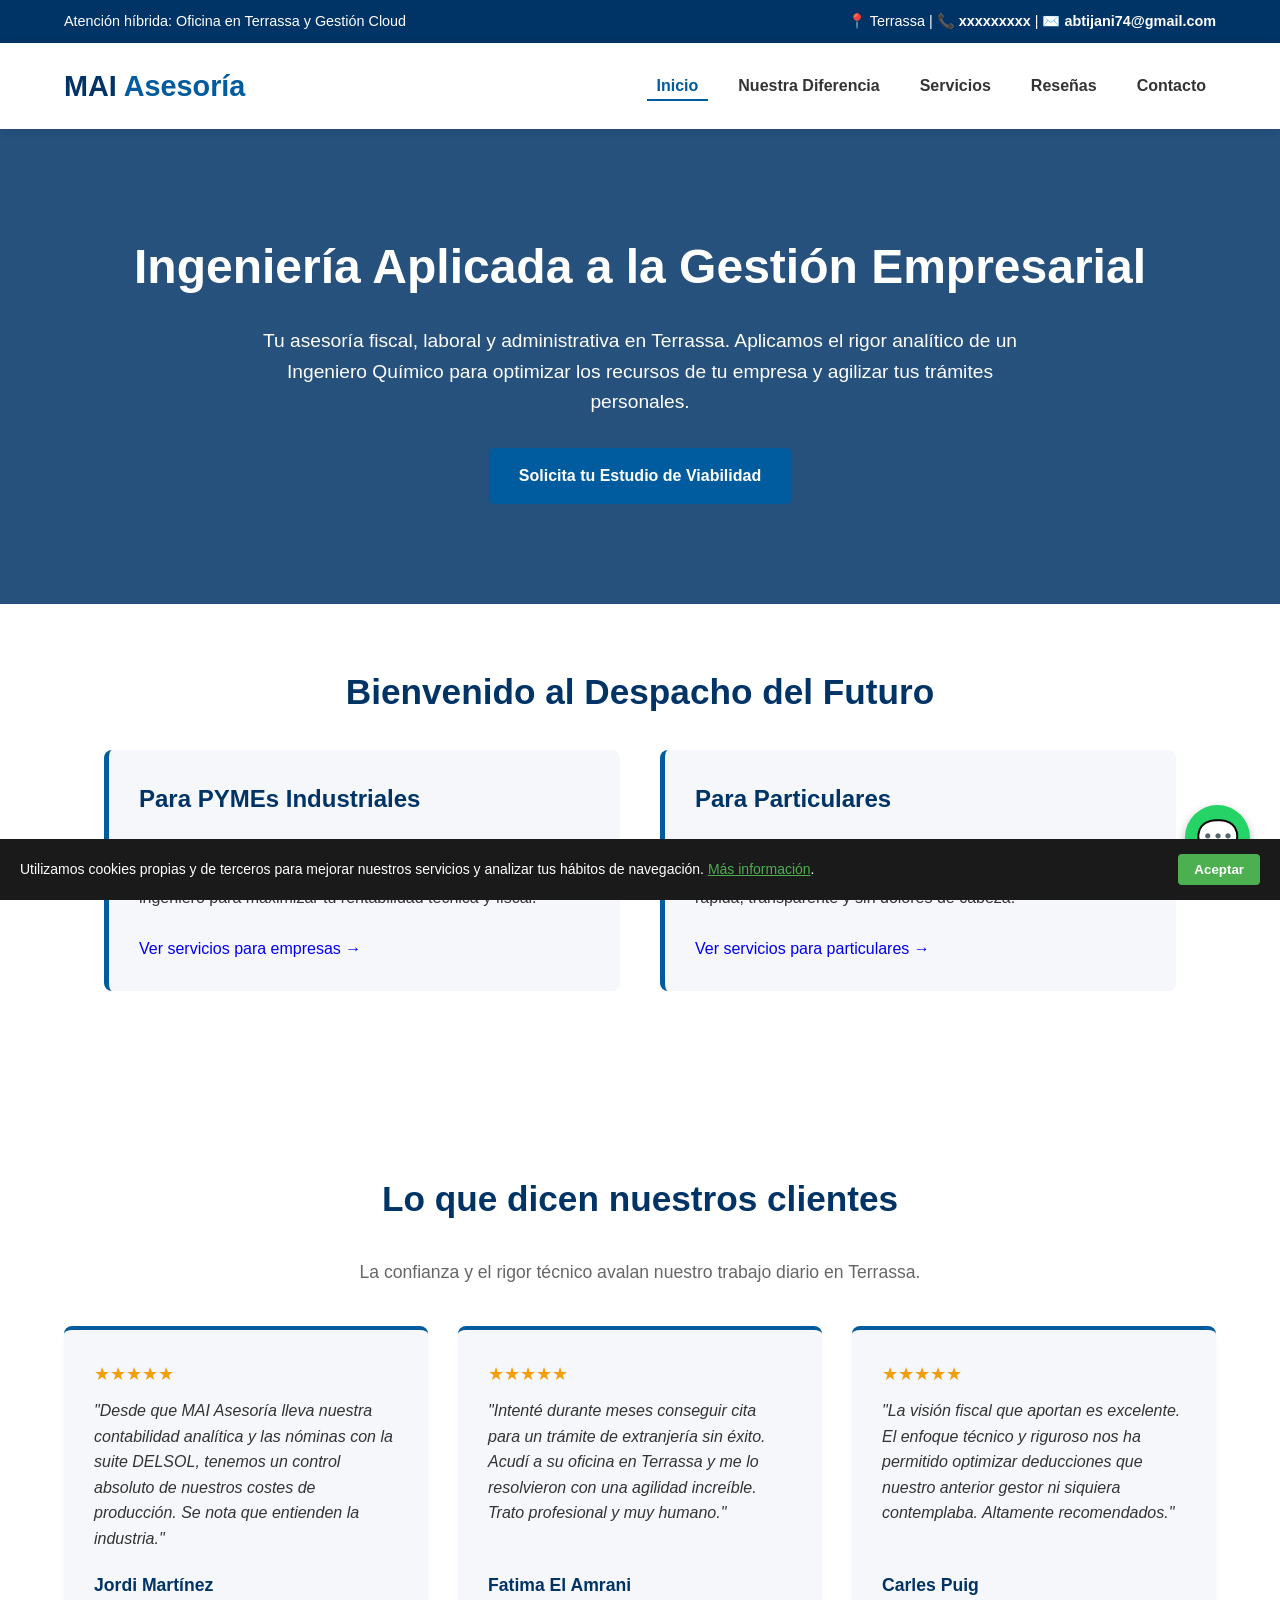
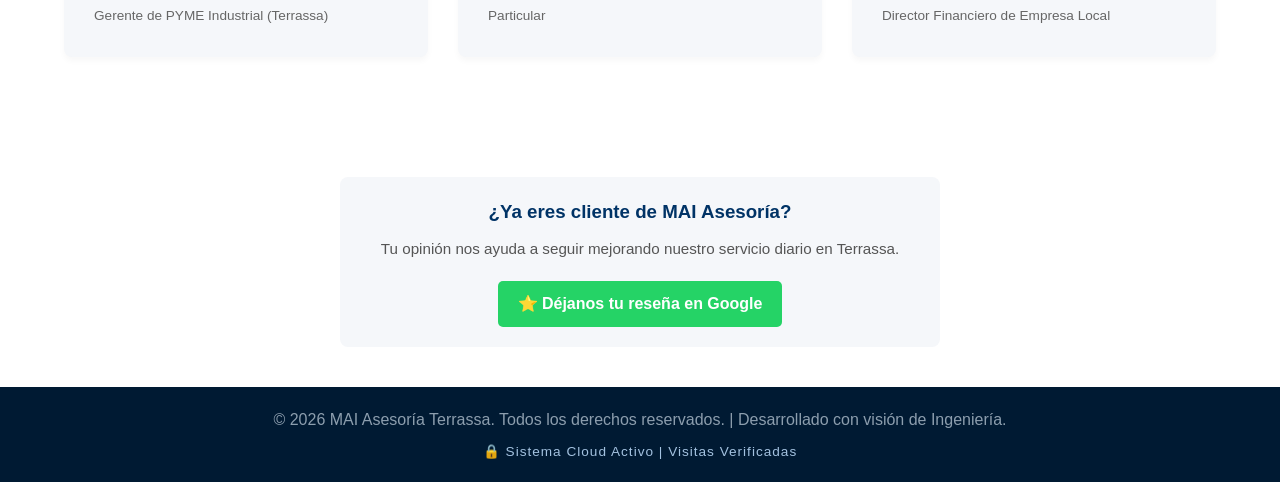
<file: index.html>
<!DOCTYPE html>
<html lang="es">
<!DOCTYPE html>
<html lang="es-ES">
<head>
<!-- Google tag (gtag.js) -->
<script async src="https://www.googletagmanager.com/gtag/js?id=G-7ZRZFGEGE7"></script>
<script>
  window.dataLayer = window.dataLayer || [];
  function gtag(){dataLayer.push(arguments);}
  gtag('js', new Date());

  gtag('config', 'G-7ZRZFGEGE7');
</script>
    <meta charset="UTF-8">
    <meta name="viewport" content="width=device-width, initial-scale=1.0">
    <meta name="robots" content="index, follow, max-image-preview:large, max-snippet:-1, max-video-preview:-1">
    
    <!-- Título y SEO Local para Terrassa -->
    <title>MAI Asesoría | Gestoría de Autónomos y Empresas en Terrassa</title>
    <meta name="description" content="➤ Asesoría y Gestoría en Terrassa especialistas en Fiscal, Laboral y Contable para autónomos y pymes. Servicio online y presencial de máxima confianza.">
    
    <!-- Open Graph para Redes Sociales (Facebook, LinkedIn, WhatsApp) -->
    <meta property="og:locale" content="es_ES">
    <meta property="og:type" content="website">
    <meta property="og:title" content="MAI Asesoría | Gestoría de Autónomos y Empresas en Terrassa">
    <meta property="og:description" content="➤ Asesoría y Gestoría en Terrassa especialistas en Fiscal, Laboral y Contable para autónomos y pymes.">
    <meta property="og:url" content="https://www.tuasesoriaenterrassa.com/">
    <meta property="og:site_name" content="MAI Asesoría">
    
    <!-- Tipografía Profesional Optimizada (Montserrat) -->
    <link rel="preconnect" href="https://fonts.googleapis.com">
    <link rel="preconnect" href="https://fonts.gstatic.com" crossorigin>
    <link href="https://fonts.googleapis.com/css2?family=Montserrat:wght@400;500;600;700&display=swap" rel="stylesheet">
    
    <!-- Tu archivo de estilos -->
    <link rel="stylesheet" href="style.css">

    <!-- Google Analytics (GA4) -->
    <script async src="https://www.googletagmanager.com/gtag/js?id=G-7ZRZFGEGE7"></script>
    <script>
      window.dataLayer = window.dataLayer || [];
      function gtag(){dataLayer.push(arguments);}
      gtag('js', new Date());
      gtag('config', 'G-7ZRZFGEGE7');
    </script>
<style>
.btn-resena-google {
    display: inline-block;
    background-color: #22c55e !important;
    color: #ffffff !important;
    padding: 14px 28px !important;
    font-size: 16px !important;
    font-weight: 600 !important;
    text-decoration: none !important;
    border-radius: 8px !important;
    text-align: center !important;
    box-shadow: 0 4px 12px rgba(34, 197, 94, 0.25) !important;
    font-family: 'Montserrat', sans-serif !important;
}
.btn-resena-google:hover {
    background-color: #16a34a !important;
}
</style>
</head>
<body>
   <!-- Aviso de Cookies -->
<div id="cookie-banner" style="position: fixed; bottom: 0; left: 0; width: 100%; background: #1a1a1a; color: #fff; padding: 15px 20px; display: flex; justify-content: space-between; align-items: center; z-index: 9999; font-family: 'Montserrat', sans-serif; font-size: 14px;">
    <span>Utilizamos cookies propias y de terceros para mejorar nuestros servicios y analizar tus hábitos de navegación. <a href="politica-privacidad.html" style="color: #4CAF50; text-decoration: underline;">Más información</a>.</span>
    <button onclick="aceptarCookies()" style="background: #4CAF50; color: white; border: none; padding: 8px 16px; cursor: pointer; border-radius: 4px; font-weight: 600;">Aceptar</button>
</div>

<script>
    function aceptarCookies() {
        document.getElementById('cookie-banner').style.display = 'none';
        localStorage.setItem('cookiesAceptadas', 'true');
    }
    if(localStorage.getItem('cookiesAceptadas') === 'true') {
        document.getElementById('cookie-banner').style.display = 'none';
    }
</script>
</body>
</html>
<body>
    <div class="top-bar">
        <div>Atención híbrida: Oficina en Terrassa y Gestión Cloud</div>
        <div>📍 Terrassa | 📞 <a href="tel:xxxxxxxxx">xxxxxxxxx</a> | ✉️ <a href="mailto:abtijani74@gmail.com">abtijani74@gmail.com
</a></div>
    </div>
    <header>
        <div class="logo">MAI <span>Asesoría</span></div>
        <nav>
            <ul>
                <li><a href="index.html" class="active">Inicio</a></li>
                <li><a href="diferencia.html">Nuestra Diferencia</a></li>
                <li><a href="servicios.html">Servicios</a></li>
		<li><a href="resena.html">Reseñas</a></li>
                <li><a href="contacto.html">Contacto</a></li>
            </ul>
        </nav>
    </header>
    <section class="hero">
        <h1>Ingeniería Aplicada a la Gestión Empresarial</h1>
        <p>Tu asesoría fiscal, laboral y administrativa en Terrassa. Aplicamos el rigor analítico de un Ingeniero Químico para optimizar los recursos de tu empresa y agilizar tus trámites personales.</p>
        <a href="contacto.html" class="btn">Solicita tu Estudio de Viabilidad</a>
    </section>

    <section class="section-container">
        <h2 class="title">Bienvenido al Despacho del Futuro</h2>
        <div class="grid-2">
            <div class="box">
                <h3>Para PYMEs Industriales</h3>
                <p>No somos "picadores de datos". Analizamos tus escandallos, tus costes de producción y tus balances con visión de ingeniero para maximizar tu rentabilidad técnica y fiscal.</p>
                <br><a href="servicios.html">Ver servicios para empresas &rarr;</a>
            </div>
            <div class="box">
                <h3>Para Particulares</h3>
                <p>Desbloqueamos la burocracia. Citas previas imposibles, trámites de extranjería, DGT y Renta, gestionados de forma rápida, transparente y sin dolores de cabeza.</p>
                <br><a href="servicios.html">Ver servicios para particulares &rarr;</a>
            </div>
        </div>
    </section>
<!-- SECCIÓN DE RESEÑAS DE CLIENTES -->
    <section class="testimonials">
        <h2 class="title">Lo que dicen nuestros clientes</h2>
        <p style="color: #666; margin-bottom: 40px; font-size: 1.1rem;">La confianza y el rigor técnico avalan nuestro trabajo diario en Terrassa.</p>
        
        <div class="testimonials-grid">
            <!-- Testimonio 1 (B2B - PYME Industrial) -->
            <div class="testimonial-card">
                <div>
                    <div class="stars">★★★★★</div>
                    <p>"Desde que MAI Asesoría lleva nuestra contabilidad analítica y las nóminas con la suite DELSOL, tenemos un control absoluto de nuestros costes de producción. Se nota que entienden la industria."</p>
                </div>
                <div class="client-info">
                    <h4>Jordi Martínez</h4>
                    <span>Gerente de PYME Industrial (Terrassa)</span>
                </div>
            </div>

            <!-- Testimonio 2 (B2C - Particular) -->
            <div class="testimonial-card">
                <div>
                    <div class="stars">★★★★★</div>
                    <p>"Intenté durante meses conseguir cita para un trámite de extranjería sin éxito. Acudí a su oficina en Terrassa y me lo resolvieron con una agilidad increíble. Trato profesional y muy humano."</p>
                </div>
                <div class="client-info">
                    <h4>Fatima El Amrani</h4>
                    <span>Particular</span>
                </div>
            </div>

            <!-- Testimonio 3 (B2B - Fiscalidad) -->
            <div class="testimonial-card">
                <div>
                    <div class="stars">★★★★★</div>
                    <p>"La visión fiscal que aportan es excelente. El enfoque técnico y riguroso nos ha permitido optimizar deducciones que nuestro anterior gestor ni siquiera contemplaba. Altamente recomendados."</p>
                </div>
                <div class="client-info">
                    <h4>Carles Puig</h4>
                    <span>Director Financiero de Empresa Local</span>
                </div>
            </div>
        </div>
    </section>
<!-- SECCIÓN PARA DEJAR RESEÑA -->
    <div style="text-align: center; margin-top: 40px; padding: 20px; background-color: var(--secondary); border-radius: 8px; max-width: 600px; margin-left: auto; margin-right: auto;">
        <h3 style="color: var(--primary); margin-bottom: 10px;">¿Ya eres cliente de MAI Asesoría?</h3>
        <p style="margin-bottom: 20px; font-size: 0.95rem; color: #555;">Tu opinión nos ayuda a seguir mejorando nuestro servicio diario en Terrassa.</p>
        <a href="https://g.page/r/TU_ENLACE_DE_GOOGLE_MY_BUSINESS/review" target="_blank" class="btn" style="background-color: #25d366; padding: 10px 20px; font-size: 1rem;">
            ⭐ Déjanos tu reseña en Google
        </a>
    </div>

    <footer>
        <p>&copy; 2026 MAI Asesoría Terrassa. Todos los derechos reservados. | Desarrollado con visión de Ingeniería.</p>
        <div style="margin-top: 8px; font-size: 0.85rem; color: #a3c2e0; letter-spacing: 1px;">
            <span>🔒 Sistema Cloud Activo</span> | <span>Visitas Verificadas</span>
        </div>
    </footer>
<!-- BOTÓN FLOTANTE WHATSAPP -->
<a href="https://wa.me/34xxxxxxxxx?text=Hola%20MAI%20Asesoría,%20estoy%20interesado/a%20en%20vuestros%20servicios." class="whatsapp-float" target="_blank" title="Escríbenos por WhatsApp">
    💬
</a>
</body>
</html>
</file>
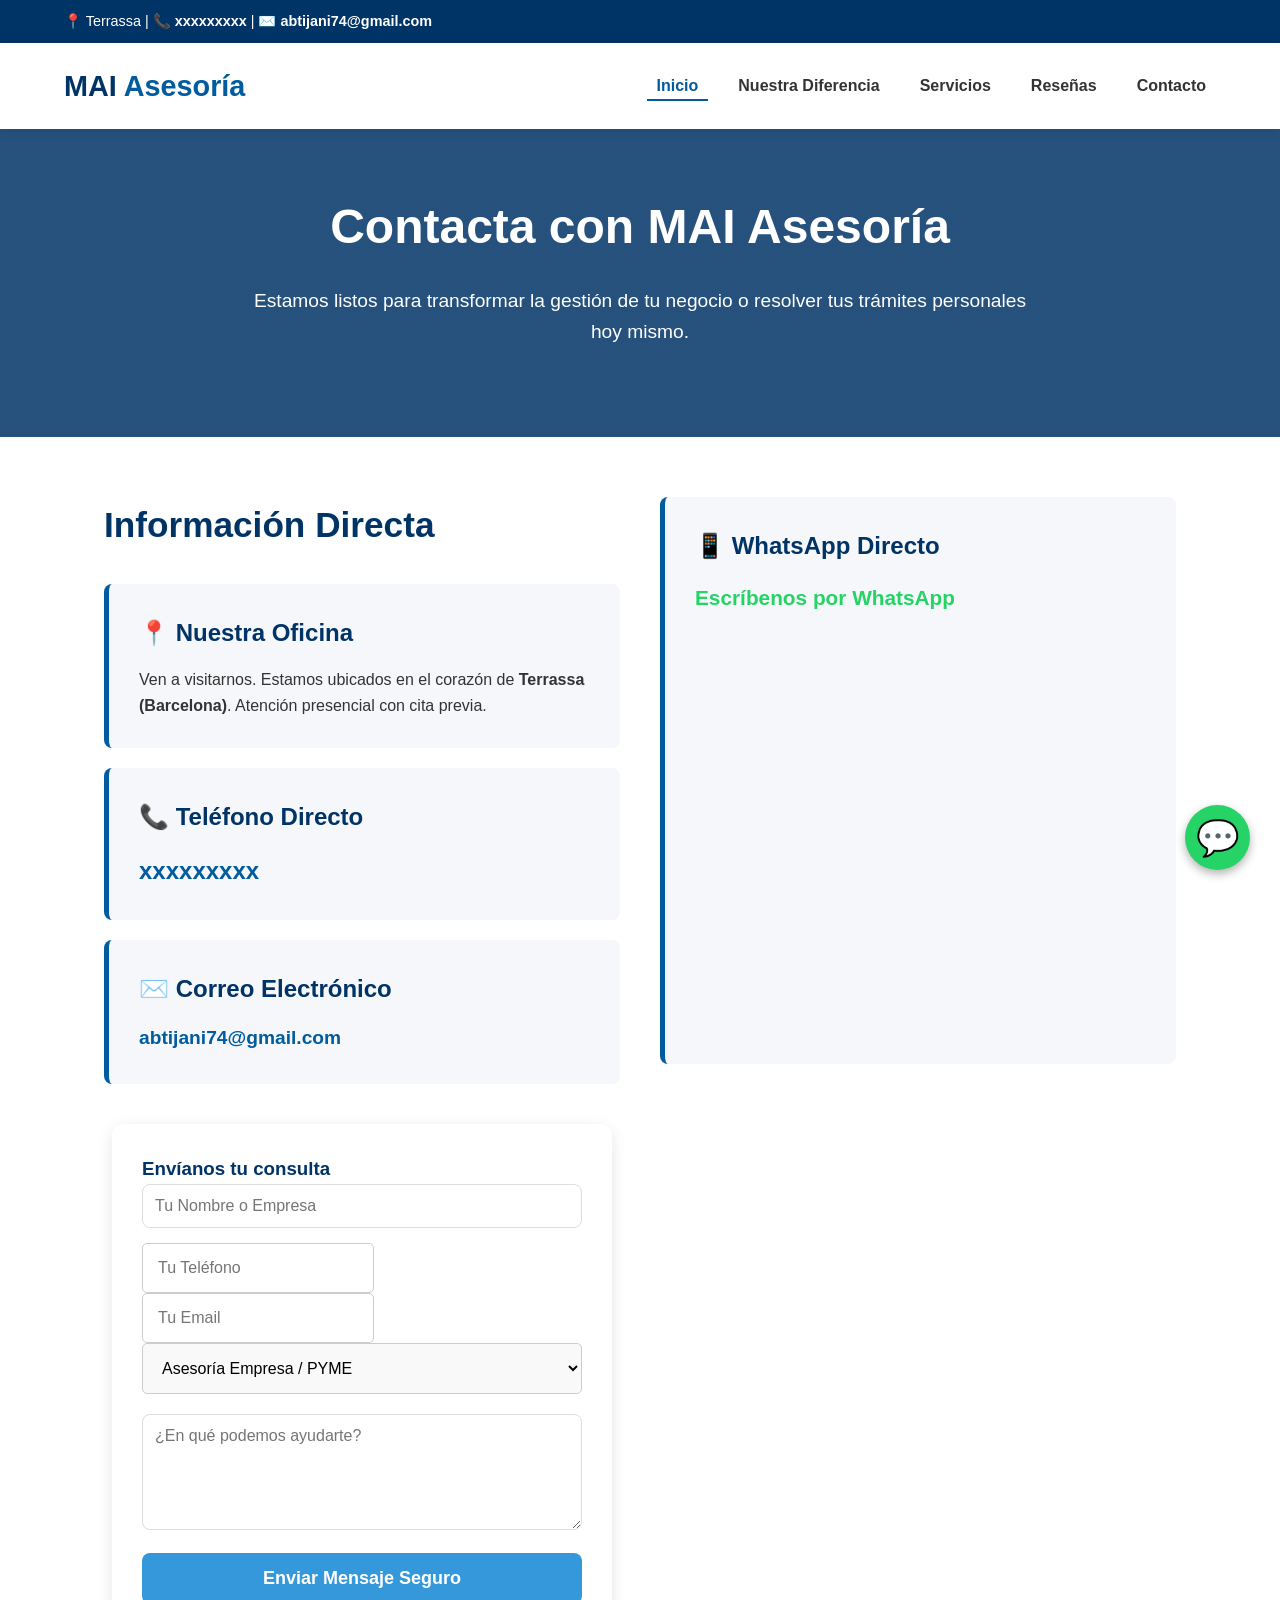
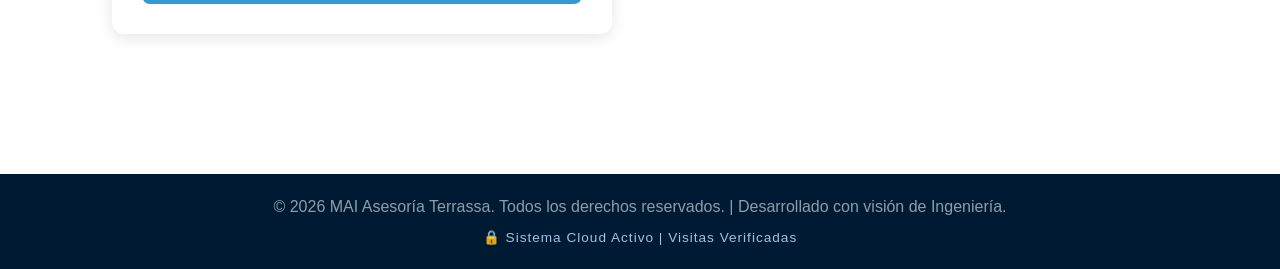
<file: contacto.html>
<!DOCTYPE html>
<html lang="es">
<head>
    <meta charset="UTF-8">
    <title>Contacto | MAI Asesoría Terrassa</title>
    <link rel="stylesheet" href="style.css">
</head>
<body>
    <div class="top-bar">
        <div>📍 Terrassa | 📞 <a href="tel:xxxxxxxxx">xxxxxxxxx</a> | ✉️ <a href="mailto:abtijani74@gmail.com">abtijani74@gmail.com</a></div>
    </div>
     <header>
        <div class="logo">MAI <span>Asesoría</span></div>
        <nav>
            <ul>
                <li><a href="index.html" class="active">Inicio</a></li>
                <li><a href="diferencia.html">Nuestra Diferencia</a></li>
                <li><a href="servicios.html">Servicios</a></li>
		<li><a href="resena.html">Reseñas</a></li>
                <li><a href="contacto.html">Contacto</a></li>
            </ul>
        </nav>
    </header>

    <section class="hero hero-small">
        <h1>Contacta con MAI Asesoría</h1>
        <p>Estamos listos para transformar la gestión de tu negocio o resolver tus trámites personales hoy mismo.</p>
    </section>

    <section class="section-container">
        <div class="grid-2">
            <!-- Datos e Info -->
            <div>
                <h2 class="title" style="text-align: left;">Información Directa</h2>
                <div class="box" style="margin-bottom: 20px;">
                    <h3>📍 Nuestra Oficina</h3>
                    <p>Ven a visitarnos. Estamos ubicados en el corazón de <strong>Terrassa (Barcelona)</strong>. Atención presencial con cita previa.</p>
                </div>
                <div class="box" style="margin-bottom: 20px;">
                    <h3>📞 Teléfono Directo</h3>
                    <p><a href="tel:xxxxxxxxx" style="font-size: 1.5rem; font-weight: bold; color: var(--accent);">xxxxxxxxx</a></p>
                </div>
                <div class="box">
                    <h3>✉️ Correo Electrónico</h3>
                    <p><a href="mailto:abtijani74@gmail.com" style="font-size: 1.2rem; font-weight: bold; color: var(--accent);">abtijani74@gmail.com</a></p>
                </div>
            </div>
		<div class="box" style="margin-bottom: 20px;">
    		    <h3>📱 WhatsApp Directo</h3>
    		    <p><a href="https://wa.me/34xxxxxxxxx?text=Hola%20MAI%20Asesoría,%20me%20gustaría%20consultar..." target="_blank" style="font-size: 1.3rem; font-weight: bold; color: #25d366;">Escríbenos por WhatsApp</a></p>
		</div>

            <!-- Formulario Web -->
            <div>
                <form action="https://formspree.io/f/mjgnnyob" method="POST">
                    <h3 style="color: var(--primary);">Envíanos tu consulta</h3>
                    <input type="text" name="nombre" placeholder="Tu Nombre o Empresa" required>
                    <input
    type="tel"
    name="telefono"
    placeholder="Tu Teléfono"
    required
    style="height: 50px; padding: 0 15px; font-size: 1rem; border: 1px solid #ccc; border-radius: 5px;">

<input
    type="email"
    name="email"
    placeholder="Tu Email"
    required
    style="height: 50px; padding: 0 15px; font-size: 1rem; border: 1px solid #ccc; border-radius: 5px;">
                    <select name="servicio" style="padding: 15px; border-radius: 5px; border: 1px solid #ccc; font-size: 1rem;">
                        <option value="b2b">Asesoría Empresa / PYME</option>
                        <option value="renta">Declaración de la Renta</option>
                        <option value="extranjeria">Trámites de Extranjería</option>
                        <option value="dgt">Gestiones DGT</option>
                        <option value="otros">Otras consultas</option>
                    </select>
                    <textarea name="mensaje" rows="5" placeholder="¿En qué podemos ayudarte?" required></textarea>
                    <button type="submit" class="btn">Enviar Mensaje Seguro</button>
                </form>
            </div>
        </div>
    </section>

   <footer>
        <p>&copy; 2026 MAI Asesoría Terrassa. Todos los derechos reservados. | Desarrollado con visión de Ingeniería.</p>
        <div style="margin-top: 8px; font-size: 0.85rem; color: #a3c2e0; letter-spacing: 1px;">
            <span>🔒 Sistema Cloud Activo</span> | <span>Visitas Verificadas</span>
        </div>
    </footer>
<!-- BOTÓN FLOTANTE WHATSAPP -->
<a href="https://wa.me/34xxxxxxxxx?text=Hola%20MAI%20Asesoría,%20estoy%20interesado/a%20en%20vuestros%20servicios." class="whatsapp-float" target="_blank" title="Escríbenos por WhatsApp">
    💬
</a>
</body>
</html>
</file>
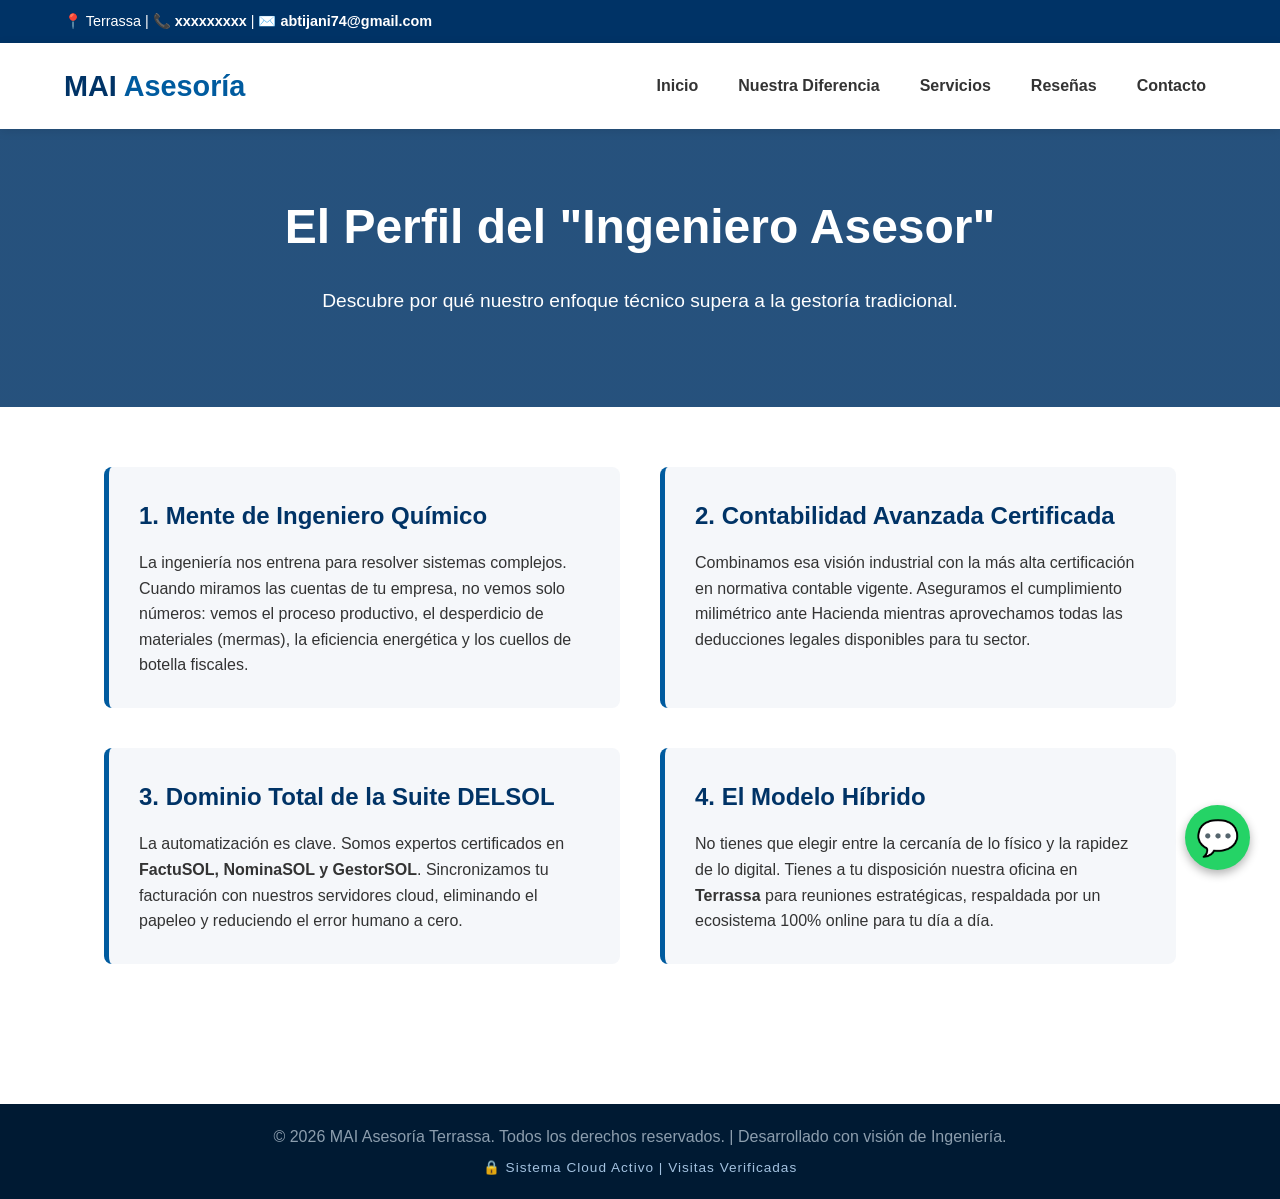
<file: diferencia.html>
<!DOCTYPE html>
<html lang="es">
<head>
    <meta charset="UTF-8">
    <title>Nuestra Diferencia | MAI Asesoría</title>
    <link rel="stylesheet" href="style.css">
</head>
<body>
    <div class="top-bar">
        <div>📍 Terrassa | 📞 <a href="tel:xxxxxxxxx">xxxxxxxxx</a> | ✉️ <a href="mailto:abtijani74@gmail.com">abtijani74@gmail.com</a></div>
    </div>
   <header>
        <div class="logo">MAI <span>Asesoría</span></div>
        <nav>
            <ul>
                <li><a href="index.html">Inicio</a></li>
                <li><a href="diferencia.html">Nuestra Diferencia</a></li>
                <li><a href="servicios.html">Servicios</a></li>
                <!-- 🌟 PONES ESTA LÍNEA AQUÍ EXACTAMENTE: -->
                <li><a href="resena.html">Reseñas</a></li>
                <li><a href="contacto.html">Contacto</a></li>
            </ul>
        </nav>
    </header>

    <section class="hero hero-small">
        <h1>El Perfil del "Ingeniero Asesor"</h1>
        <p>Descubre por qué nuestro enfoque técnico supera a la gestoría tradicional.</p>
    </section>

    <section class="section-container">
        <div class="grid-2">
            <div class="box">
                <h3>1. Mente de Ingeniero Químico</h3>
                <p>La ingeniería nos entrena para resolver sistemas complejos. Cuando miramos las cuentas de tu empresa, no vemos solo números: vemos el proceso productivo, el desperdicio de materiales (mermas), la eficiencia energética y los cuellos de botella fiscales.</p>
            </div>
            <div class="box">
                <h3>2. Contabilidad Avanzada Certificada</h3>
                <p>Combinamos esa visión industrial con la más alta certificación en normativa contable vigente. Aseguramos el cumplimiento milimétrico ante Hacienda mientras aprovechamos todas las deducciones legales disponibles para tu sector.</p>
            </div>
            <div class="box">
                <h3>3. Dominio Total de la Suite DELSOL</h3>
                <p>La automatización es clave. Somos expertos certificados en <strong>FactuSOL, NominaSOL y GestorSOL</strong>. Sincronizamos tu facturación con nuestros servidores cloud, eliminando el papeleo y reduciendo el error humano a cero.</p>
            </div>
            <div class="box">
                <h3>4. El Modelo Híbrido</h3>
                <p>No tienes que elegir entre la cercanía de lo físico y la rapidez de lo digital. Tienes a tu disposición nuestra oficina en <strong>Terrassa</strong> para reuniones estratégicas, respaldada por un ecosistema 100% online para tu día a día.</p>
            </div>
        </div>
    </section>

   <footer>
        <p>&copy; 2026 MAI Asesoría Terrassa. Todos los derechos reservados. | Desarrollado con visión de Ingeniería.</p>
        <div style="margin-top: 8px; font-size: 0.85rem; color: #a3c2e0; letter-spacing: 1px;">
            <span>🔒 Sistema Cloud Activo</span> | <span>Visitas Verificadas</span>
        </div>
    </footer>
<!-- BOTÓN FLOTANTE WHATSAPP -->
<a href="https://wa.me/34xxxxxxxxx?text=Hola%20MAI%20Asesoría,%20estoy%20interesado/a%20en%20vuestros%20servicios." class="whatsapp-float" target="_blank" title="Escríbenos por WhatsApp">
    💬
</a>
</body>
</html>
</file>
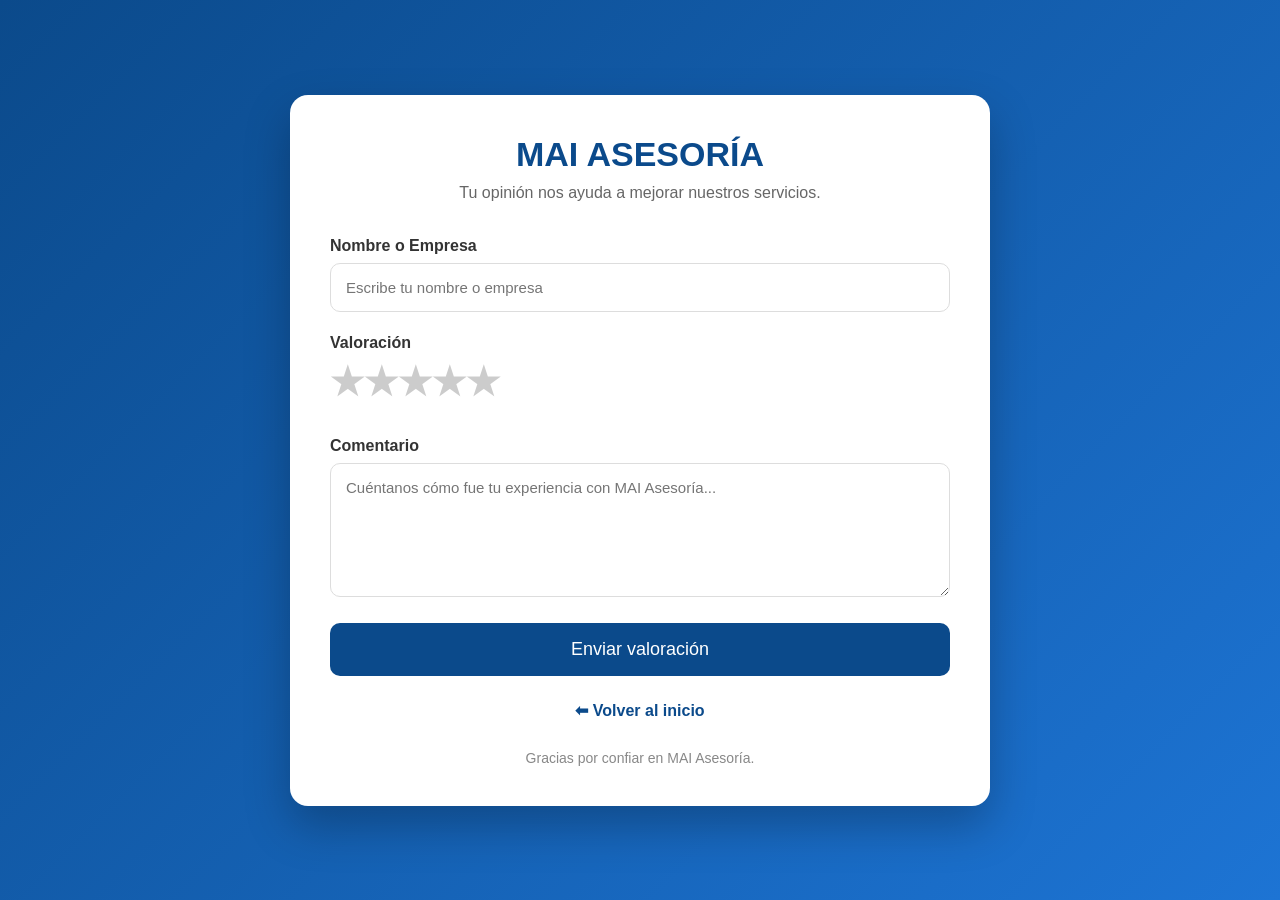
<file: resena.html>
<!DOCTYPE html>
<html lang="es">
<head>
<meta charset="UTF-8">
<meta name="viewport" content="width=device-width, initial-scale=1.0">

<title>Valoraciones | MAI Asesoría</title>

<style>

*{
    margin:0;
    padding:0;
    box-sizing:border-box;
    font-family:Arial,Helvetica,sans-serif;
}

body{

    background:linear-gradient(135deg,#0b4a8b,#1d74d4);

    min-height:100vh;

    display:flex;

    justify-content:center;

    align-items:center;

    padding:30px;

}

.card{

    width:100%;
    max-width:700px;

    background:white;

    border-radius:18px;

    padding:40px;

    box-shadow:0 20px 45px rgba(0,0,0,.25);

}

.logo{

    text-align:center;

    color:#0b4a8b;

    font-size:34px;

    font-weight:bold;

}

.subtitulo{

    text-align:center;

    color:#666;

    margin-top:10px;

    margin-bottom:35px;

}

label{

    display:block;

    margin-bottom:8px;

    font-weight:bold;

    color:#333;

}

input,
select,
textarea{

    width:100%;

    padding:15px;

    margin-bottom:22px;

    border:1px solid #ddd;

    border-radius:10px;

    font-size:15px;

    transition:.3s;

}

input:focus,
select:focus,
textarea:focus{

    outline:none;

    border-color:#0b4a8b;

    box-shadow:0 0 8px rgba(11,74,139,.25);

}

.estrellas{

    display:flex;

    flex-direction:row-reverse;

    justify-content:flex-end;

    margin-bottom:25px;

}

.estrellas input{

    display:none;

}

.estrellas label{

    font-size:38px;

    color:#ccc;

    cursor:pointer;

    transition:.2s;

}

.estrellas label:hover,
.estrellas label:hover ~ label,
.estrellas input:checked ~ label{

    color:#FFC107;

}

button{

    width:100%;

    padding:16px;

    background:#0b4a8b;

    color:white;

    border:none;

    border-radius:10px;

    font-size:18px;

    cursor:pointer;

    transition:.3s;

}

button:hover{

    background:#083564;

    transform:translateY(-2px);

}

.volver{

    display:block;

    margin-top:25px;

    text-align:center;

    text-decoration:none;

    color:#0b4a8b;

    font-weight:bold;

}

.volver:hover{

    text-decoration:underline;

}

footer{

    text-align:center;

    margin-top:30px;

    color:#888;

    font-size:14px;

}

</style>

</head>

<body>

<div class="card">

<div class="logo">
MAI ASESORÍA
</div>

<p class="subtitulo">
Tu opinión nos ayuda a mejorar nuestros servicios.
</p>

<form>

<label>Nombre o Empresa</label>

<input
type="text"
placeholder="Escribe tu nombre o empresa"
required>

<label>Valoración</label>

<div class="estrellas">

<input type="radio" id="5" name="valor">
<label for="5">★</label>

<input type="radio" id="4" name="valor">
<label for="4">★</label>

<input type="radio" id="3" name="valor">
<label for="3">★</label>

<input type="radio" id="2" name="valor">
<label for="2">★</label>

<input type="radio" id="1" name="valor">
<label for="1">★</label>

</div>

<label>Comentario</label>

<textarea
rows="6"
placeholder="Cuéntanos cómo fue tu experiencia con MAI Asesoría..."
required></textarea>

<button type="submit">
Enviar valoración
</button>

</form>

<a href="index.html" class="volver">
⬅ Volver al inicio
</a>

<footer>

Gracias por confiar en MAI Asesoría.

</footer>

</div>

</body>
</html>
</file>
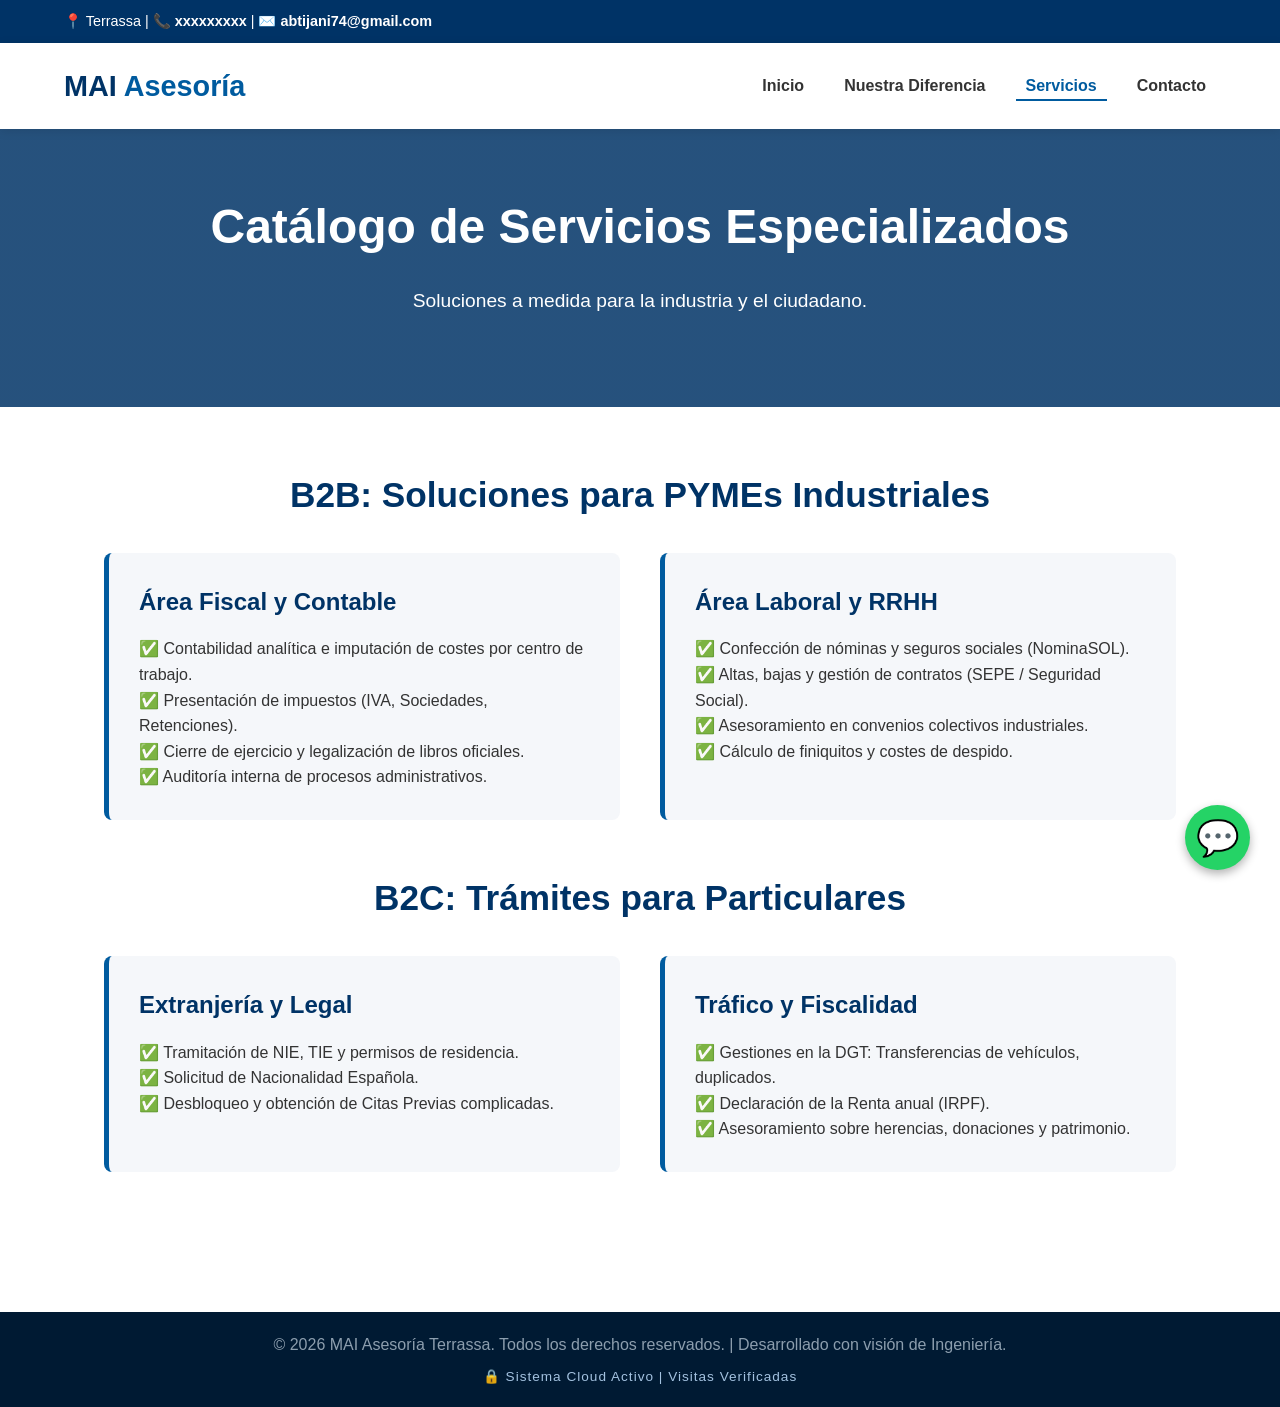
<file: servicios.html>
<!DOCTYPE html>
<html lang="es">
<head>
    <meta charset="UTF-8">
    <title>Servicios B2B y B2C | MAI Asesoría</title>
    <link rel="stylesheet" href="style.css">
</head>
<body>
    <div class="top-bar">
        <div>📍 Terrassa | 📞 <a href="tel:xxxxxxxxx">xxxxxxxxx</a> | ✉️ <a href="mailto:abtijani74@gmail.com">abtijani74@gmail.com</a></div>
    </div>
    <header>
        <div class="logo">MAI <span>Asesoría</span></div>
        <nav><ul><li><a href="index.html">Inicio</a></li><li><a href="diferencia.html">Nuestra Diferencia</a></li><li><a href="servicios.html" class="active">Servicios</a></li><li><a href="contacto.html">Contacto</a></li></ul></nav>
    </header>

    <section class="hero hero-small">
        <h1>Catálogo de Servicios Especializados</h1>
        <p>Soluciones a medida para la industria y el ciudadano.</p>
    </section>

    <section class="section-container">
        <h2 class="title">B2B: Soluciones para PYMEs Industriales</h2>
        <div class="grid-2">
            <div class="box">
                <h3>Área Fiscal y Contable</h3>
                <ul>
                    <li>✅ Contabilidad analítica e imputación de costes por centro de trabajo.</li>
                    <li>✅ Presentación de impuestos (IVA, Sociedades, Retenciones).</li>
                    <li>✅ Cierre de ejercicio y legalización de libros oficiales.</li>
                    <li>✅ Auditoría interna de procesos administrativos.</li>
                </ul>
            </div>
            <div class="box">
                <h3>Área Laboral y RRHH</h3>
                <ul>
                    <li>✅ Confección de nóminas y seguros sociales (NominaSOL).</li>
                    <li>✅ Altas, bajas y gestión de contratos (SEPE / Seguridad Social).</li>
                    <li>✅ Asesoramiento en convenios colectivos industriales.</li>
                    <li>✅ Cálculo de finiquitos y costes de despido.</li>
                </ul>
            </div>
        </div>

        <h2 class="title" style="margin-top: 50px;">B2C: Trámites para Particulares</h2>
        <div class="grid-2">
            <div class="box">
                <h3>Extranjería y Legal</h3>
                <ul>
                    <li>✅ Tramitación de NIE, TIE y permisos de residencia.</li>
                    <li>✅ Solicitud de Nacionalidad Española.</li>
                    <li>✅ Desbloqueo y obtención de Citas Previas complicadas.</li>
                </ul>
            </div>
            <div class="box">
                <h3>Tráfico y Fiscalidad</h3>
                <ul>
                    <li>✅ Gestiones en la DGT: Transferencias de vehículos, duplicados.</li>
                    <li>✅ Declaración de la Renta anual (IRPF).</li>
                    <li>✅ Asesoramiento sobre herencias, donaciones y patrimonio.</li>
                </ul>
            </div>
        </div>
    </section>

    <footer>
        <p>&copy; 2026 MAI Asesoría Terrassa. Todos los derechos reservados. | Desarrollado con visión de Ingeniería.</p>
        <div style="margin-top: 8px; font-size: 0.85rem; color: #a3c2e0; letter-spacing: 1px;">
            <span>🔒 Sistema Cloud Activo</span> | <span>Visitas Verificadas</span>
        </div>
    </footer>
<!-- BOTÓN FLOTANTE WHATSAPP -->
<a href="https://wa.me/34xxxxxxxxx?text=Hola%20MAI%20Asesoría,%20estoy%20interesado/a%20en%20vuestros%20servicios." class="whatsapp-float" target="_blank" title="Escríbenos por WhatsApp">
    💬
</a>
</body>
</html>
</file>
<file: style.css>
/* --- VARIABLES Y ESTILOS BASE --- */
:root {
    --primary: #003366; /* Azul Marino */
    --secondary: #f5f7fa; /* Gris Claro */
    --accent: #005b9f; /* Azul Claro */
    --text: #333333;
    --white: #ffffff;
}
* { margin: 0; padding: 0; box-sizing: border-box; font-family: 'Segoe UI', Tahoma, sans-serif; }
body { color: var(--text); line-height: 1.6; background: var(--white); }
a { text-decoration: none; }
ul { list-style: none; }

/* --- NAVEGACIÓN Y CABECERA --- */
.top-bar { background: var(--primary); color: var(--white); padding: 10px 5%; display: flex; justify-content: space-between; font-size: 0.9rem; }
.top-bar a { color: var(--white); font-weight: bold; }
header { background: var(--white); padding: 20px 5%; display: flex; justify-content: space-between; align-items: center; box-shadow: 0 2px 10px rgba(0,0,0,0.1); position: sticky; top: 0; z-index: 1000; }
.logo { font-size: 1.8rem; font-weight: 700; color: var(--primary); }
.logo span { color: var(--accent); }
nav ul { display: flex; gap: 20px; }
nav ul li a { color: var(--text); font-weight: 600; transition: 0.3s; padding: 5px 10px; }
nav ul li a:hover, .active { color: var(--accent); border-bottom: 2px solid var(--accent); }

/* --- CONTENIDO GENÉRICO --- */
.hero { background: linear-gradient(rgba(0,51,102,0.85), rgba(0,51,102,0.85)), url('https://images.unsplash.com/photo-1454165804606-c3d57bc86b40?auto=format&fit=crop&w=1920&q=80') center/cover; color: var(--white); padding: 100px 5%; text-align: center; }
.hero-small { padding: 60px 5%; }
.hero h1 { font-size: 3rem; margin-bottom: 20px; }
.hero p { font-size: 1.2rem; max-width: 800px; margin: 0 auto 30px auto; }
.btn { background: var(--accent); color: var(--white); padding: 15px 30px; font-weight: bold; border-radius: 5px; display: inline-block; transition: 0.3s; }
.btn:hover { background: #00457a; }

.section-container { padding: 60px 5%; max-width: 1200px; margin: 0 auto; }
.title { color: var(--primary); font-size: 2.2rem; margin-bottom: 30px; text-align: center; }
.grid-2 { display: grid; grid-template-columns: 1fr 1fr; gap: 40px; margin-bottom: 40px; }
.box { background: var(--secondary); padding: 30px; border-radius: 8px; border-left: 5px solid var(--accent); }
.box h3 { color: var(--primary); margin-bottom: 15px; font-size: 1.5rem; }

/* --- FORMULARIO CONTACTO --- */
.contact-form { display: flex; flex-direction: column; gap: 15px; background: var(--secondary); padding: 40px; border-radius: 8px; }
.contact-form input, .contact-form textarea { padding: 15px; border: 1px solid #ccc; border-radius: 5px; font-size: 1rem; width: 100%; }
.contact-form button { border: none; cursor: pointer; width: 100%; }

footer { background: #001a33; color: #8c9eae; text-align: center; padding: 20px; margin-top: 40px; }
/* --- BOTÓN FLOTANTE DE WHATSAPP --- */
.whatsapp-float {
    position: fixed;
    bottom: 30px;
    right: 30px;
    background-color: #25d366;
    color: #fff;
    width: 65px;
    height: 65px;
    border-radius: 50%;
    text-align: center;
    font-size: 35px;
    box-shadow: 0 4px 10px rgba(0,0,0,0.3);
    z-index: 100;
    display: flex;
    align-items: center;
    justify-content: center;
    transition: transform 0.3s ease;
}
.whatsapp-float:hover {
    transform: scale(1.1);
    color: #fff;
}
/* --- SECCIÓN DE TESTIMONIOS Y RESEÑAS --- */
.testimonials {
    padding: 80px 5%;
    background-color: var(--white);
    text-align: center;
}
.testimonials-grid {
    display: grid;
    grid-template-columns: repeat(auto-fit, minmax(300px, 1fr));
    gap: 30px;
    max-width: 1200px;
    margin: 0 auto;
}
.testimonial-card {
    background-color: var(--secondary);
    padding: 30px;
    border-radius: 8px;
    box-shadow: 0 4px 6px rgba(0,0,0,0.03);
    text-align: left;
    display: flex;
    flex-direction: column;
    justify-content: space-between;
    border-top: 4px solid var(--accent);
}
.testimonial-card p {
    font-style: italic;
    margin-bottom: 20px;
    color: var(--text);
}
.client-info h4 {
    color: var(--primary);
    font-size: 1.1rem;
    margin-bottom: 2px;
}
.client-info span {
    font-size: 0.85rem;
    color: #666;
}
.stars {
    color: #f59e0b; /* Color dorado para las estrellas */
    margin-bottom: 10px;
    font-size: 1.1rem;
}
/* --- ESTILO MEJORADO PARA FORMULARIO DE RESEÑAS (by Asesor Web) --- */

/* Contenedor principal del formulario */
form {
    font-family: 'Arial', sans-serif; /* Usa una tipografía limpia */
    max-width: 500px; /* Un ancho máximo para que no se expanda demasiado */
    margin: 0 auto; /* Centrar el formulario en la página */
    background-color: #ffffff;
    padding: 30px;
    border-radius: 12px; /* Esquinas redondeadas */
    box-shadow: 0 4px 15px rgba(0,0,0,0.1); /* Sombra suave para efecto 3D moderno */
}

/* Título del formulario */
form h2 {
    color: #2c3e50;
    text-align: center;
    margin-bottom: 25px;
    font-size: 24px;
}

/* Estilo de los campos de texto y área de texto */
input[type="text"],
textarea {
    width: 100%;
    padding: 12px;
    margin-bottom: 15px;
    border: 1px solid #ddd;
    border-radius: 8px;
    box-sizing: border-box; /* Importante para que el padding no sume ancho */
    font-size: 16px;
    transition: border-color 0.3s ease; /* Efecto suave al enfocar el campo */
}

/* Efecto al hacer clic en un campo */
input[type="text"]:focus,
textarea:focus {
    border-color: #3498db; /* Color principal de tu marca (ej. azul) */
    outline: none;
}

/* Estilo del menú desplegable de estrellas (Lo que pediste cambiar) */
select {
    width: 100%;
    padding: 12px;
    margin-bottom: 20px;
    border: 1px solid #ddd;
    border-radius: 8px;
    background-color: #f9f9f9;
    font-size: 16px;
}

/* Estilo del botón "Enviar" */
button[type="submit"] {
    width: 100%;
    padding: 15px;
    background-color: #3498db; /* Color principal de tu marca (ej. azul) */
    color: white;
    border: none;
    border-radius: 8px;
    font-size: 18px;
    font-weight: bold;
    cursor: pointer;
    transition: background-color 0.3s ease;
}

/* Efecto hover del botón (al pasar el ratón por encima) */
button[type="submit"]:hover {
    background-color: #2980b9; /* Un tono más oscuro al pasar el ratón */
}

/* Alinear los elementos para que queden bien en formato bloque */
div.form-group {
    margin-bottom: 15px;
}	
/* --- ESTILO PARA EL BOTÓN DE RESEÑAS DE GOOGLE --- */
.btn-resena-google, a.btn-resena-google {
    display: inline-block;
    background-color: #22c55e; /* Un verde moderno y llamativo */
    color: #ffffff;
    padding: 14px 28px;
    font-size: 16px;
    font-weight: 600;
    text-decoration: none;
    border-radius: 8px;
    text-align: center;
    box-shadow: 0 4px 12px rgba(34, 197, 94, 0.25);
    transition: background-color 0.3s ease, transform 0.2s ease;
    font-family: 'Montserrat', sans-serif;
}

.btn-resena-google:hover {
    background-color: #16a34a; /* Verde un poco más oscuro al pasar el ratón */
    transform: translateY(-2px); /* Pequeño efecto de relieve hacia arriba */
}
#valoraciones{
    max-width:600px;
    margin:60px auto;
    padding:35px;
    background:#fff;
    border-radius:15px;
    box-shadow:0 10px 30px rgba(0,0,0,.12);
}

.review-form{
    display:flex;
    flex-direction:column;
    gap:18px;
}

.review-form input,
.review-form select,
.review-form textarea{

    width:100%;
    padding:16px 18px;
    border:1px solid #d8d8d8;
    border-radius:10px;
    font-size:16px;
    font-family:inherit;
    transition:.3s;
    box-sizing:border-box;
}

.review-form input:focus,
.review-form select:focus,
.review-form textarea:focus{

    outline:none;
    border-color:#0b4a8b;
    box-shadow:0 0 0 4px rgba(11,74,139,.12);
}

.review-form textarea{
    resize:vertical;
    min-height:150px;
}

.review-form button{

    background:#0b4a8b;
    color:#fff;
    border:none;
    padding:17px;
    border-radius:10px;
    font-size:17px;
    font-weight:600;
    cursor:pointer;
    transition:.3s;
}

.review-form button:hover{

    background:#08396d;
    transform:translateY(-2px);
}
.btn-volver{
    display:inline-block;
    margin-top:25px;
    padding:14px 28px;
    background:#0b4a8b;
    color:#fff;
    text-decoration:none;
    border-radius:8px;
    font-weight:600;
    transition:.3s;
}

.btn-volver:hover{
    background:#08396d;
    transform:translateY(-2px);
}
html{
    scroll-behavior:smooth;
}
</file>
